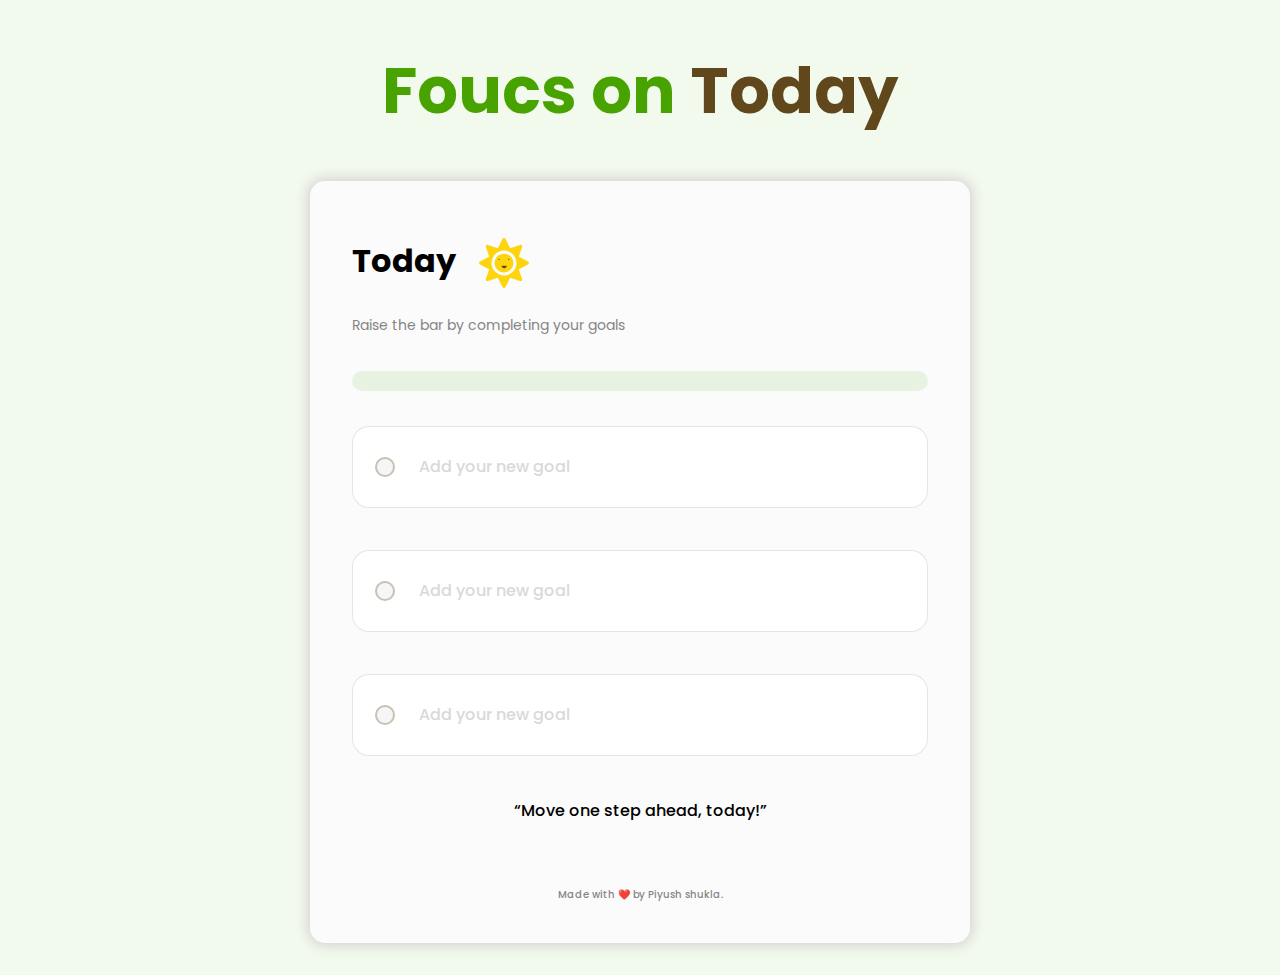
<file: index.html>
<!DOCTYPE html>
<html lang="en">
<head>
    <meta charset="UTF-8">
    <meta name="viewport" content="width=device-width, initial-scale=1.0">
    <title>Document</title>
    <link rel="stylesheet" href="style.css">
    <script src="script.js" defer></script>
    <!-- *********Font Family************** -->
    <link rel="preconnect" href="https://fonts.googleapis.com">
    <link rel="preconnect" href="https://fonts.gstatic.com" crossorigin>
    <link href="https://fonts.googleapis.com/css2?family=Poppins:ital,wght@0,200;0,400;0,500;0,600;0,700;0,800;0,900;1,500;1,600;1,800;1,900&display=swap" rel="stylesheet">
</head>
<body >
    <main>
         <h1 class="heading">Foucs on <span class="heading_today">Today</span></h1>
         <div class="container">
           
            <h2 class="heading2" >Today
                <img  src="Sun.svg" alt="">
            </h2>
            <p class="raise">Raise the bar by completing your goals</p>
            <div class="progress_bar">
                <div class="progress_value"> <span>
                    2/3 completed
                </span></div>
                <p class="error_label">Please set all three goals</p>
            </div>
            
            <div class="goal_container">
                <div class="cheakbox">
                    <img class="cheaktick" src="Vector 1.svg" alt="">
                </div>
                <input type="text" class="input_text" placeholder="Add your new goal">
            </div>
            <div class="goal_container">
                <div class="cheakbox">
                    <img class="cheaktick" src="Vector 1.svg" alt="">
                </div>
                <input type="text" class="input_text" placeholder="Add your new goal">
            </div>
            <div class="goal_container">
                <div class="cheakbox">
                    <img class="cheaktick" src="Vector 1.svg" alt="">
                </div>
                <input type="text" class="input_text" placeholder="Add your new goal">
            </div>
            <p class="down_para">“Move one step ahead, today!”</p>
            <p class="credit">Made with ❤️ by Piyush shukla.</p>
         </div>
    </main>
</body>
</html>
</file>
<file: style.css>
*{
    box-sizing: border-box;
}

body{
    background-color:  rgba(72, 163, 0, 0.07);
    font-family: "Poppins", sans-serif;
    margin: 0;
}
main {
    
    padding: 0 16px 32px;
     
}
.heading{
    font-size: 64px;
    color:  rgba(72, 163, 0, 1);
    text-align: center;

}
.heading_today{
    color: rgba(97, 72, 28, 1);

}
.container{
    background-color:  rgba(251, 251, 251, 1);
    max-width: 660px;
    margin: 0 auto;
    max-height: 810px;
    border-radius: 15px;
    padding: 30px 42px;
    box-shadow: 0 0 13px 2px rgb(210, 207, 207);

}
.heading2{
    font-size: 32px;
}
.heading2 img{
    vertical-align: middle;
    margin-left: 1rem;
}
.raise{
    color:  rgba(133, 133, 133, 1);
    font-size: 14px;

}
.progress_bar{
    height: 20px;
    background-color:  rgba(72, 163, 0, 0.1);
    border-radius: 15px;
    margin: 35px 0;
    
}
.progress_value{
    height: 100%;
    background-color: rgba(72, 163, 0, 1);
    width: 0%;
    border-radius: 15px;
    font-size: 10px;
    font-weight: 500;
    color: rgba(238, 255, 224, 1);
    display: flex;
    align-items: center;
   
    
    overflow: hidden;
    
} 
.progress_value span{
    padding-left: 20px ;
}

.error_label{
    color: rgba(255, 81, 81, 1);
    font-size: 14px;
    margin-bottom: 20px;
    display: none;
    margin-bottom: 2rem;
    
}
.error-show .error_label{
    display: block;
}
.goal_container{
    border: 1px solid rgba(0, 0, 0, 0.1);
    border-radius: 17px;
    height: 82px;
    display: flex;
    align-items: center;
    padding: 0 22px;
    gap: 22px;
    background-color: #fff;
    margin-bottom: 42px;
}
.cheakbox{
    height: 20px;
    width: 20px;
    border: 2px solid rgba(97, 72, 28, 0.3);
    border-radius: 50%;
    flex-shrink: 0;
    cursor: pointer;
    display: flex;
    background-color: rgba(246, 246, 246, 1);
    justify-content: center;
    align-items: center;
}
.cheakbox img{
    display: none;
}

.input_text{
    font-family: inherit;
    font-size: 16px;
    border: none;
    outline: none;
    flex-grow: 1;
    align-self: stretch;
    font-weight: 500;
}
.input_text::placeholder{
    color: rgba(217, 217, 217, 1);
}
.down_para{
    font-weight: 500;
    text-align: center;
}
.credit{
    font-weight: 500;
    font-size: 10px;
    text-align: center;
    color: rgba(133, 133, 133, 1);
    margin-top: 64px;

}
.completed .cheakbox{
    background-color: rgba(72, 163, 0, 1);
    border-color: rgba(72, 163, 0, 1);

}
.completed .cheakbox img{
    display: block;
}
.completed .input_text{
    color:  rgba(72, 163, 0, 1);
    text-decoration: line-through;
}
@media (max-width: 768px){
    .heading{
        font-size: 32px;
    }
    .container{
        padding: 16px 32px;
    }
    .goal_container{
        height: 64px;
        margin-bottom: 24px;
    }
}
</file>
